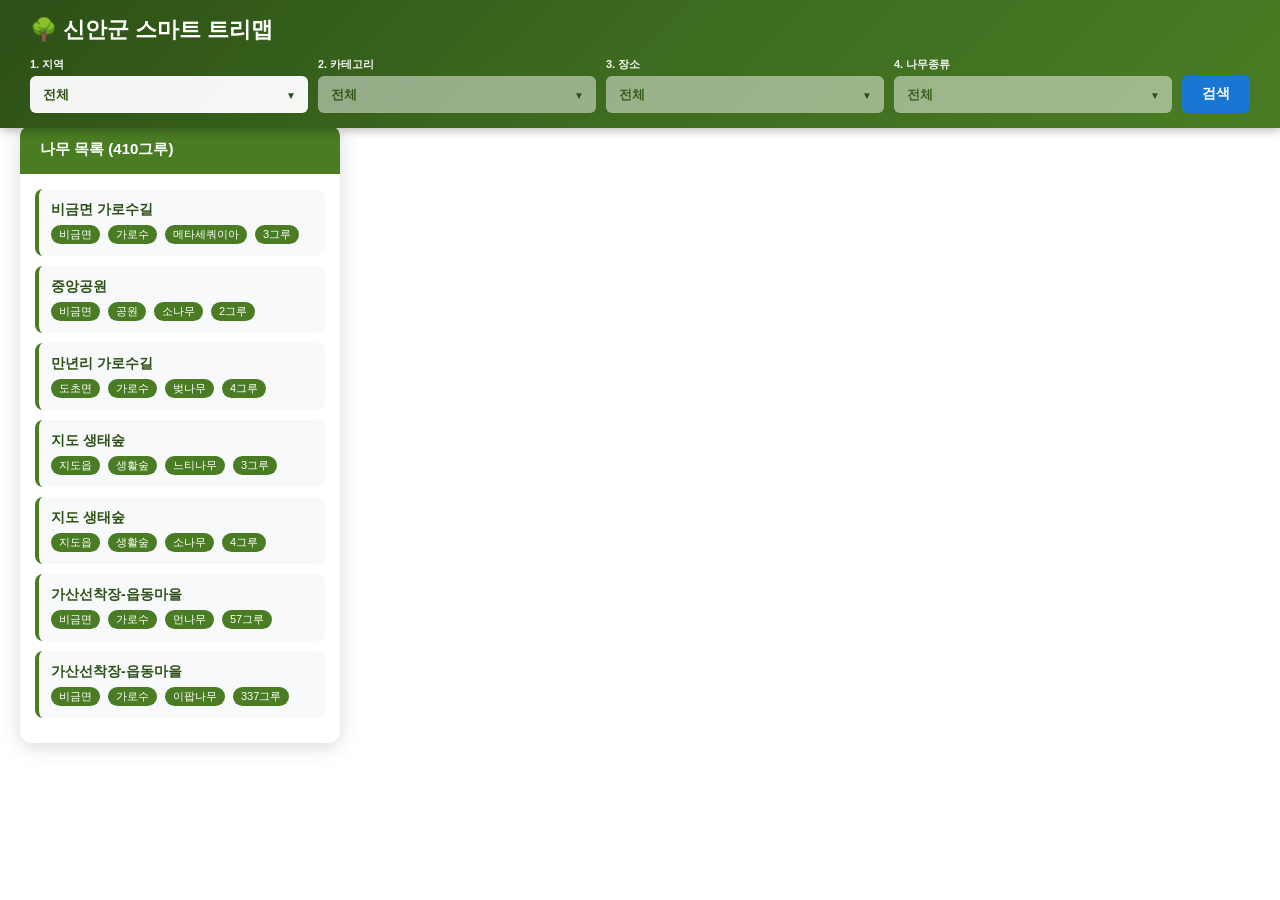
<file: sstree_view/open_23.html>
<!-- 제미나이 에서 수정 함 마커 이미지로 표시, 갤러리 라이트 Box 구현, 갤러리 화살표, 모바일 스와이프 기능 추가 2025.10.27-->
<!DOCTYPE html>
<html lang="ko">
<head>
    <meta charset="UTF-8">
    <meta name="viewport" content="width=device-width, initial-scale=1.0">
    <title>신안군 스마트 트리맵 (스와이프 기능 적용)</title>
    
    <script type="text/javascript" src="https://dapi.kakao.com/v2/maps/sdk.js?appkey=257fdd3647dd6abdb05eae8681106514"></script>
    
    <style>
        /* --- 1. 기본 스타일 --- */
        * {
            margin: 0;
            padding: 0;
            box-sizing: border-box;
        }

        body {
            font-family: -apple-system, BlinkMacSystemFont, 'Segoe UI', 'Malgun Gothic', sans-serif;
            overflow: hidden; 
            height: 100vh;
        }

        #map {
            width: 100vw;
            height: 100vh;
        }

        ::-webkit-scrollbar {
            width: 6px;
        }
        ::-webkit-scrollbar-track {
            background: #f1f1ff;
        }
        ::-webkit-scrollbar-thumb {
            background: #4a7c24;
            border-radius: 3px;
        }

        /* --- 2. 헤더 및 필터 --- */
        .main-header {
            position: fixed;
            top: 0;
            left: 0;
            right: 0;
            background: linear-gradient(135deg, #2d5016 0%, #3d6b1f 50%, #4a7c24 100%);
            color: white;
            padding: 15px 30px;
            box-shadow: 0 2px 10px rgba(0,0,0,0.3);
            z-index: 1000;
        }

        .header-content {
            max-width: 1600px;
            margin: 0 auto;
        }

        .title-section {
            display: flex;
            align-items: center;
            gap: 12px;
            margin-bottom: 12px;
        }

        .title-section h1 {
            font-size: 22px;
            font-weight: 700;
        }

        .filter-section {
            display: grid;
            grid-template-columns: repeat(4, 1fr) auto;
            gap: 10px;
            align-items: end;
        }

        .filter-group {
            position: relative;
        }

        .filter-label {
            display: block;
            font-size: 11px;
            margin-bottom: 4px;
            font-weight: 600;
            opacity: 0.95;
        }

        select {
            width: 100%;
            padding: 10px 35px 10px 12px;
            border: 1px solid rgba(255,255,255,0.3);
            border-radius: 6px;
            background: rgba(255,255,255,0.95);
            font-size: 13px;
            font-weight: 600;
            cursor: pointer;
            appearance: none;
            transition: all 0.2s;
            color: #2d5016;
        }

        select:focus {
            outline: none;
            border-color: #4a7c24;
            box-shadow: 0 0 0 2px rgba(74, 124, 36, 0.2);
        }

        select:disabled {
            opacity: 0.5;
            cursor: not-allowed;
        }

        .filter-group::after {
            content: '▼';
            position: absolute;
            right: 12px;
            bottom: 12px;
            pointer-events: none;
            color: #2d5016;
            font-size: 10px;
        }

        .btn-search {
            padding: 10px 20px;
            background: #1976d2;
            color: white;
            border: none;
            border-radius: 6px;
            font-size: 14px;
            font-weight: 600;
            cursor: pointer;
            transition: all 0.2s;
        }

        .btn-search:hover {
            background: #1565c0;
            transform: translateY(-1px);
        }
        
        /* --- 3. 커스텀 마커 (원형 썸네일) --- */
        .tree-marker {
            width: 48px;
            height: 48px;
            background-color: #4a7c24; 
            background-size: cover; 
            background-position: center;
            border: 4px solid white;
            border-radius: 50%; 
            display: flex;
            align-items: center;
            justify-content: center;
            font-size: 24px;
            color: white;
            cursor: pointer;
            box-shadow: 0 3px 10px rgba(0,0,0,0.3);
            transition: all 0.2s;
        }

        .tree-marker:hover {
            transform: scale(1.15);
            box-shadow: 0 5px 15px rgba(0,0,0,0.4);
        }

        /* --- 4. 정보 팝업 (디자인 수정본) --- */
        .info-popup {
            display: none;
            position: fixed;
            top: 50%;
            left: 50%;
            transform: translate(-50%, -50%);
            width: 600px;
            max-width: 90vw;
            max-height: 85vh;
            background: white;
            border-radius: 20px;
            box-shadow: 0 10px 40px rgba(0,0,0,0.3);
            z-index: 2000;
            overflow: hidden;
            animation: popupSlide 0.3s ease-out;
        }
        
        .info-popup.active { 
            display: block; 
        }

        @keyframes popupSlide {
            from {
                transform: translate(-50%, -50%) scale(0.9);
                opacity: 0;
            }
            to {
                transform: translate(-50%, -50%) scale(1);
                opacity: 1;
            }
        }

        .popup-overlay {
            display: none;
            position: fixed;
            top: 0;
            left: 0;
            width: 100vw;
            height: 100vh;
            background: rgba(0,0,0,0.5);
            z-index: 1999;
        }

        .popup-overlay.active {
            display: block;
        }

        .popup-header {
            background: linear-gradient(135deg, #2d5016, #4a7c24);
            color: white;
            padding: 20px 25px;
            position: relative;
        }

        .popup-title {
            font-size: 22px;
            font-weight: 700;
            margin-bottom: 8px;
        }

        .popup-subtitle {
            font-size: 14px;
            opacity: 0.9;
        }

        .close-btn {
            position: absolute;
            top: 15px;
            right: 15px;
            width: 36px;
            height: 36px;
            background: rgba(255,255,255,0.2);
            border: none;
            border-radius: 50%;
            color: white;
            font-size: 24px;
            cursor: pointer;
            display: flex;
            align-items: center;
            justify-content: center;
            transition: all 0.2s;
        }

        .close-btn:hover {
            background: rgba(255,255,255,0.3);
            transform: rotate(90deg);
        }

        .popup-body {
            padding: 25px;
            max-height: calc(85vh - 150px);
            overflow-y: auto;
        }

        .info-section {
            margin-bottom: 25px;
        }

        .section-header {
            display: flex;
            align-items: center;
            gap: 8px;
            font-size: 16px;
            font-weight: 700;
            color: #2d5016;
            margin-bottom: 15px;
        }

        .info-row {
            display: grid;
            grid-template-columns: 120px 1fr;
            gap: 15px;
            padding: 10px 0;
        }
        
        .info-label {
            font-weight: 600;
            color: #666;
        }

        .info-value {
            color: #333;
        }

        .highlight {
            color: #4a7c24;
            font-weight: 700;
        }

        .description {
            line-height: 1.7;
            color: #555;
            margin-top: 10px;
        }

        .gallery {
            display: grid;
            grid-template-columns: repeat(3, 1fr);
            gap: 10px;
            margin-top: 15px;
        }

        .gallery-item {
            position: relative;
            padding-bottom: 100%;
            border-radius: 10px;
            overflow: hidden;
            cursor: pointer;
            box-shadow: 0 2px 8px rgba(0,0,0,0.1);
            transition: all 0.2s;
        }

        .gallery-item:hover {
            transform: translateY(-3px);
            box-shadow: 0 4px 12px rgba(0,0,0,0.2);
        }

        .gallery-item img {
            position: absolute;
            top: 0;
            left: 0;
            width: 100%;
            height: 100%;
            object-fit: cover;
        }
        
        /* --- 5. 목록 패널 --- */
        .list-panel {
            position: fixed;
            top: 125px; 
            left: 20px;
            width: 320px;
            max-height: calc(100vh - 145px); 
            background: white;
            border-radius: 12px;
            box-shadow: 0 4px 20px rgba(0,0,0,0.15);
            overflow: hidden;
            z-index: 999;
            display: flex;
            flex-direction: column;
            transition: all 0.3s ease-out;
        }

        .list-header {
            background: #4a7c24;
            color: white;
            padding: 15px 20px;
            font-size: 15px;
            font-weight: 700;
        }

        .list-content {
            flex: 1;
            overflow-y: auto;
            padding: 15px;
        }

        .list-item {
            background: #f8f9fa;
            border-left: 4px solid #4a7c24;
            padding: 12px;
            margin-bottom: 10px;
            border-radius: 8px;
            cursor: pointer;
            transition: all 0.2s;
        }

        .list-item:hover {
            background: #e8f5e9;
            transform: translateX(5px);
            box-shadow: 0 2px 8px rgba(0,0,0,0.1);
        }

        .list-item-title {
            font-size: 14px;
            font-weight: 700;
            color: #2d5016;
            margin-bottom: 6px;
        }

        .list-item-info {
            font-size: 12px;
            color: #666;
            display: flex;
            gap: 8px;
            flex-wrap: wrap;
        }

        .badge {
            background: #4a7c24;
            color: white;
            padding: 2px 8px;
            border-radius: 10px;
            font-size: 11px;
        }

        .empty-state {
            text-align: center;
            padding: 40px 20px;
            color: #999;
        }

        /* --- 6. 라이트박스 (스와이프 기능 포함) --- */
        .lightbox {
            display: none; 
            position: fixed;
            z-index: 3000; 
            top: 0;
            left: 0;
            width: 100%;
            height: 100%;
            background-color: rgba(0, 0, 0, 0.85); 
            opacity: 0;
            transition: opacity 0.3s ease;
            pointer-events: none; 
        }

        .lightbox.active {
            display: flex; 
            align-items: center;
            justify-content: center;
            opacity: 1; 
            pointer-events: auto; 
        }

        .lightbox-content {
            max-width: 90vw; 
            max-height: 90vh; 
            object-fit: contain; 
            transform: scale(0.9);
            transition: transform 0.3s ease;
        }
        
        .lightbox.active .lightbox-content {
            transform: scale(1);
        }

        .lightbox-close {
            position: absolute;
            top: 20px;
            right: 35px;
            color: #f1f1f1;
            font-size: 40px;
            font-weight: bold;
            cursor: pointer;
            transition: 0.2s;
        }

        .lightbox-close:hover {
            color: #bbb;
        }
        
        /* (신규) 라이트박스 화살표 */
        .lightbox-prev,
        .lightbox-next {
            position: absolute;
            top: 50%;
            transform: translateY(-50%);
            font-size: 30px;
            font-weight: bold;
            color: white;
            cursor: pointer;
            padding: 16px;
            user-select: none; /* 텍스트 선택 방지 */
            transition: 0.2s;
        }

        .lightbox-prev { left: 15px; }
        .lightbox-next { right: 15px; }

        .lightbox-prev:hover,
        .lightbox-next:hover {
            color: #bbb;
        }


        /* --- 7. 모바일 반응형 --- */
        @media (max-width: 768px) {
            .main-header {
                padding: 15px;
            }
            .title-section h1 {
                font-size: 18px;
            }
            .filter-section {
                grid-template-columns: 1fr 1fr;
            }
            .filter-section .btn-search {
                grid-column: 1 / -1;
            }
        /* (수정) max-height 제거, border-radius는 유지 */
            .list-panel {
                top: auto; 
                bottom: 0; 
                left: 0;
                width: 100%;
                /* max-height: 40vh; <-- 이 줄 삭제 */
                border-radius: 20px 20px 0 0; 
            }

            /* (신규) 헤더를 클릭 가능하게 변경 */
            .list-header {
                cursor: pointer;
                user-select: none; /* 텍스트 드래그 방지 */
            }

            /* (신규) 목록 콘텐츠 기본 상태: 숨김 */
            .list-content {
                max-height: 0; /* 높이 0으로 접기 */
                padding-top: 0;
                padding-bottom: 0;
                overflow: hidden;
                transition: all 0.3s ease-out; /* 부드럽게 열리기 */
            }
            
            /* (신규) 활성화 상태: 목록 콘텐츠 보이기 */
            .list-panel.active .list-content {
                max-height: 40vh; /* (수정) 180px -> 40vh (화면 40% 높이) */
                padding-top: 15px;
                padding-bottom: 15px;
                overflow-y: auto; /* (중요) 스크롤 기능 활성화 */
            }


            .gallery {
                grid-template-columns: 1fr 1fr;
            }
            .info-row {
                grid-template-columns: 100px 1fr;
            }

            /* (신규) 모바일에서 화살표 숨기기 */
            .lightbox-prev,
            .lightbox-next {
                display: none;
            }
        }
    </style>
</head>
<body>
    
    <div class="main-header">
        <div class="header-content">
            <div class="title-section">
                <h1>🌳 신안군 스마트 트리맵</h1>
            </div>
            
            <div class="filter-section">
                <div class="filter-group">
                    <label class="filter-label">1. 지역</label>
                    <select id="region-select" onchange="onRegionChange()">
                        <option value="">전체</option>
                        <option value="비금면">비금면</option>
                        <option value="도초면">도초면</option>
                        <option value="지도읍">지도읍</option>
                        <option value="압해읍">압해읍</option>
                    </select>
                </div>
                <div class="filter-group">
                    <label class="filter-label">2. 카테고리</label>
                    <select id="category-select" onchange="onCategoryChange()" disabled>
                        <option value="">전체</option>
                        <option value="공원">공원</option>
                        <option value="생활숲">생활숲</option>
                        <option value="가로수">가로수</option>
                    </select>
                </div>
                <div class="filter-group">
                    <label class="filter-label">3. 장소</label>
                    <select id="place-select" onchange="onPlaceChange()" disabled>
                        <option value="">전체</option>
                    </select>
                </div>
                <div class="filter-group">
                    <label class="filter-label">4. 나무종류</label>
                    <select id="tree-select" disabled>
                        <option value="">전체</option>
                    </select>
                </div>
                <button class="btn-search" onclick="applyFilters()">검색</button>
            </div>
        </div>
    </div>

    <div id="map"></div>

    <div class="list-panel">
        <div class="list-header" onclick="toggleListPanel()">
            나무 목록 (<span id="tree-count">0</span>그루)
        </div>
        <div class="list-content" id="tree-list">
             <div class="empty-state">데이터를 불러오는 중...</div>
        </div>
    </div>

    <div class="popup-overlay" id="popup-overlay" onclick="closePopup()"></div>

    <div class="info-popup" id="info-popup">
        <div class="popup-header">
            <button class="close-btn" onclick="closePopup()">×</button>
            <div class="popup-title" id="popup-title"></div>
            <div class="popup-subtitle" id="popup-subtitle"></div>
        </div>
        <div class="popup-body">
            <div class="info-section">
                <div class="section-header">🌳 기본 정보</div>
                <div class="info-row">
                    <div class="info-label">위치</div>
                    <div class="info-value" id="info-location"></div>
                </div>
                <div class="info-row">
                    <div class="info-label">유형</div>
                    <div class="info-value" id="info-category"></div>
                </div>
                <div class="info-row">
                    <div class="info-label">주요 수종</div>
                    <div class="info-value highlight" id="info-tree"></div>
                </div>
                <div class="info-row">
                    <div class="info-label">나무 수량</div>
                    <div class="info-value highlight" id="info-count"></div>
                </div>
            </div>
            <div class="info-section">
                <div class="section-header">📋 상세 정보</div>
                <div class="info-row">
                    <div class="info-label">조성 연도</div>
                    <div class="info-value" id="info-year"></div>
                </div>
                <div class="info-row">
                    <div class="info-label">면적</div>
                    <div class="info-value" id="info-area"></div>
                </div>
                <div class="info-row">
                    <div class="info-label">관리 기관</div>
                    <div class="info-value" id="info-manager"></div>
                </div>
                <div class="description" id="info-description"></div>
            </div>
            <div class="info-section">
                <div class="section-header">📷 갤러리</div>
                <div class="gallery" id="gallery"></div>
            </div>
        </div>
    </div>

    <div class="lightbox" id="lightbox">
        <span class="lightbox-close" onclick="closeLightbox()">&times;</span>
        
        <a class="lightbox-prev" onclick="showPrevImage()">&#10094;</a>
        <a class="lightbox-next" onclick="showNextImage()">&#10095;</a>
        
        <img class="lightbox-content" id="lightbox-img" alt="확대 이미지">
    </div>

    <script>
        // --- 1. 전역 변수 ---
        let map;
        let markers = []; 
        let allTreeData = []; 
        let filteredData = []; 
        let lightboxElement; 
        
        // (신규) 라이트박스 스와이프 상태 변수
        let currentGalleryImages = []; // 현재 갤러리 이미지 목록
        let currentImageIndex = 0;   // 현재 보고 있는 이미지 순서
        let touchStartX = 0;         // 터치 시작 X좌표
        let touchEndX = 0;           // 터치 종료 X좌표

        // --- 2. 초기화 함수 ---
        async function loadAndInitMap() {
            try {
                const response = await fetch('./tree-data.json'); 
                if (!response.ok) {
                    throw new Error('데이터를 불러오는 데 실패했습니다.');
                }
                allTreeData = await response.json(); 
                filteredData = [...allTreeData];
                
                initMap(); 

                // (수정) 라이트박스 초기화 + 스와이프 이벤트 추가
                lightboxElement = document.getElementById('lightbox');
                
                // 배경 클릭 닫기
                lightboxElement.addEventListener('click', (e) => {
                    if (e.target === e.currentTarget) {
                        closeLightbox();
                    }
                });

                // (신규) 모바일 스와이프 이벤트 리스너
                lightboxElement.addEventListener('touchstart', (e) => {
                    // 이미지를 클릭했을 때만 스와이프 시작
                    if (e.target.classList.contains('lightbox-content')) {
                         touchStartX = e.changedTouches[0].screenX;
                    }
                }, { passive: true });

                lightboxElement.addEventListener('touchend', (e) => {
                    if (touchStartX === 0) return; // touchstart가 이미지에서 시작되지 않았으면 무시
                    
                    touchEndX = e.changedTouches[0].screenX;
                    handleSwipeGesture(); // 스와이프 처리 함수 호출
                }, { passive: true });

            } catch (error) {
                console.error(error);
                // ... (에러 처리)
            }
        }
        
        function initMap() {
            if (typeof kakao === 'undefined' || !kakao.maps) {
                console.log('카카오맵 API 로드 실패');
                updateList(filteredData);
                return;
            }

            const container = document.getElementById('map');
            const options = {
                center: new kakao.maps.LatLng(34.8, 126.0),
                level: 9
            };
            map = new kakao.maps.Map(container, options);
            
            displayMarkers(filteredData);
            updateList(filteredData);
        }

        // --- 3. 마커 및 목록 표시 ---
        function displayMarkers(data) {
            if (!map) return;

            markers.forEach(m => m.setMap(null));
            markers = [];

            const selectedTree = document.getElementById('tree-select').value;
            
            data.forEach(item => {
                
                const imageUrl = (item.images && item.images.length > 0) ? item.images[0] : null;
                const defaultIcon = item.category === '공원' ? '🌳' : item.category === '생활숲' ? '🌲' : '🌴';

                if (selectedTree && item.trees && item.trees.length > 0) {
                    // --- 개별 나무 마커 ---
                    item.trees.forEach((tree, index) => {
                        const position = new kakao.maps.LatLng(tree.lat, tree.lng);
                        const content = document.createElement('div');
                        content.className = 'tree-marker';
                        
                        if (imageUrl) {
                            content.style.backgroundImage = `url(${imageUrl})`;
                        } else {
                            content.innerHTML = defaultIcon;
                        }

                        content.onclick = () => showTreeDetail(item.id, tree.treeId);
                        content.title = tree.treeName; 
                        
                        const overlay = new kakao.maps.CustomOverlay({
                            position: position,
                            content: content,
                            yAnchor: 0.5,
                            zIndex: 100
                        });
                        
                        overlay.setMap(map);
                        markers.push(overlay);
                    });
                } else {
                    // --- 장소 대표 마커 ---
                    const position = new kakao.maps.LatLng(item.lat, item.lng);
                    const content = document.createElement('div');
                    content.className = 'tree-marker';

                    if (imageUrl) {
                        content.style.backgroundImage = `url(${imageUrl})`;
                    } else {
                        content.innerHTML = defaultIcon;
                    }
                    
                    content.onclick = () => showPopup(item.id);
                    content.title = item.place;
                    
                    const overlay = new kakao.maps.CustomOverlay({
                        position: position,
                        content: content,
                        yAnchor: 0.5,
                        zIndex: 100
                    });
                    
                    overlay.setMap(map);
                    markers.push(overlay);
                }
            });

            // 지도 범위 조절
            if (markers.length > 0) {
                const bounds = new kakao.maps.LatLngBounds();
                data.forEach(item => {
                    if (selectedTree && item.trees && item.trees.length > 0) {
                        item.trees.forEach(tree => {
                            bounds.extend(new kakao.maps.LatLng(tree.lat, tree.lng));
                        });
                    } else {
                        bounds.extend(new kakao.maps.LatLng(item.lat, item.lng));
                    }
                });
                map.setBounds(bounds);
                console.log('지도 범위 조정 완료');
            } else if (map) {
                // 필터 결과가 없어 마커가 0개일 때 기본 위치로 이동
                 map.setCenter(new kakao.maps.LatLng(34.8, 126.0));
                 map.setLevel(9);
            }
        }

        function updateList(data) {
            const listContainer = document.getElementById('tree-list');
            const countElement = document.getElementById('tree-count');
            
            const totalCount = data.reduce((sum, item) => sum + item.count, 0);
            countElement.textContent = totalCount;

            if (data.length === 0) {
                listContainer.innerHTML = '<div class="empty-state">검색 결과가 없습니다</div>';
                return;
            }

            listContainer.innerHTML = data.map(item => `
                <div class="list-item" onclick="showPopup(${item.id})">
                    <div class="list-item-title">${item.place}</div>
                    <div class="list-item-info">
                        <span class="badge">${item.region}</span>
                        <span class="badge">${item.category}</span>
                        <span class="badge">${item.tree}</span>
                        <span class="badge">${item.count}그루</span>
                    </div>
                </div>
            `).join('');
        }

        // --- 4. 필터 함수 ---
        function onRegionChange() {
            const region = document.getElementById('region-select').value;
            const categorySelect = document.getElementById('category-select');
            const placeSelect = document.getElementById('place-select');
            const treeSelect = document.getElementById('tree-select');
            categorySelect.value = '';
            placeSelect.value = '';
            treeSelect.value = '';
            placeSelect.innerHTML = '<option value="">전체</option>';
            treeSelect.innerHTML = '<option value="">전체</option>';
            if (region) {
                categorySelect.disabled = false;
            } else {
                categorySelect.disabled = true;
                placeSelect.disabled = true;
                treeSelect.disabled = true;
            }
        }

        function onCategoryChange() {
            const region = document.getElementById('region-select').value;
            const category = document.getElementById('category-select').value;
            const placeSelect = document.getElementById('place-select');
            const treeSelect = document.getElementById('tree-select');
            placeSelect.value = '';
            treeSelect.value = '';
            treeSelect.innerHTML = '<option value="">전체</option>';
            if (category) {
                placeSelect.disabled = false;
                const places = [...new Set(allTreeData 
                    .filter(t => t.region === region && t.category === category)
                    .map(t => t.place))];
                placeSelect.innerHTML = '<option value="">전체</option>' +
                    places.map(p => `<option value="${p}">${p}</option>`).join('');
            } else {
                placeSelect.disabled = true;
                placeSelect.innerHTML = '<option value="">전체</option>';
                treeSelect.disabled = true;
            }
        }
        
        function onPlaceChange() {
            const region = document.getElementById('region-select').value;
            const category = document.getElementById('category-select').value;
            const place = document.getElementById('place-select').value;
            const treeSelect = document.getElementById('tree-select');
            treeSelect.value = '';
            if (place) {
                treeSelect.disabled = false;
                const trees = [...new Set(allTreeData
                    .filter(t => t.region === region && t.category === category && t.place === place)
                    .map(t => t.tree))];
                treeSelect.innerHTML = '<option value="">전체</option>' +
                    trees.map(tr => `<option value="${tr}">${tr}</option>`).join('');
            } else {
                treeSelect.disabled = false;
                const trees = [...new Set(allTreeData
                    .filter(t => t.region === region && t.category === category)
                    .map(t => t.tree))];
                treeSelect.innerHTML = '<option value="">전체</option>' +
                    trees.map(tr => `<option value="${tr}">${tr}</option>`).join('');
            }
        }

        function applyFilters() {
            const region = document.getElementById('region-select').value;
            const category = document.getElementById('category-select').value;
            const place = document.getElementById('place-select').value;
            const tree = document.getElementById('tree-select').value;

            filteredData = allTreeData.filter(item => { 
                return (!region || item.region === region) &&
                       (!category || item.category === category) &&
                       (!place || item.place === place) &&
                       (!tree || item.tree === tree);
            });

            displayMarkers(filteredData);
            updateList(filteredData);
        }

        // --- 5. 팝업 함수 ---
        function showPopup(id) {
            
			// (신규) 모바일 목록 패널 닫기
            document.querySelector('.list-panel').classList.remove('active');

            const item = allTreeData.find(d => d.id === id); 
            if (!item) return;

            resetPopupLabels(); 

            document.getElementById('popup-title').textContent = item.place;
            document.getElementById('popup-subtitle').textContent = `${item.region} · ${item.category}`;
            document.getElementById('info-location').textContent = `${item.region} ${item.place}`;
            document.getElementById('info-category').textContent = item.category;
            document.getElementById('info-tree').textContent = item.tree;
            document.getElementById('info-count').textContent = `${item.count}그루`;
            document.getElementById('info-year').textContent = `${item.year}년`;
            document.getElementById('info-area').textContent = item.area;
            document.getElementById('info-manager').textContent = item.manager;
            document.getElementById('info-description').textContent = item.description;

            // (수정) 갤러리 이미지에 onclick 이벤트 수정
            const imageList = item.images;
            const gallery = document.getElementById('gallery');
            gallery.innerHTML = imageList.map((img, index) => `
                <div class="gallery-item">
                    <img src="${img}" alt="갤러리" onclick='openLightbox(${JSON.stringify(imageList)}, ${index})'>
                </div>
            `).join('');

            document.getElementById('popup-overlay').classList.add('active');
            document.getElementById('info-popup').classList.add('active');

            if (map) {
                map.setCenter(new kakao.maps.LatLng(item.lat, item.lng));
                map.setLevel(5);
            }
        }
        
        function showTreeDetail(placeId, treeId) {

            // (신규) 모바일 목록 패널 닫기
            document.querySelector('.list-panel').classList.remove('active');


            const place = allTreeData.find(d => d.id === placeId);
            if (!place) return;

            const tree = place.trees.find(t => t.treeId === treeId);
            if (!tree) return;
            
            resetPopupLabels(); 
            
            document.getElementById('popup-title').textContent = tree.treeName;
            document.getElementById('popup-subtitle').textContent = `${place.region} · ${place.place}`;
            document.getElementById('info-location').textContent = `${place.region} ${place.place}`;
            document.getElementById('info-category').textContent = place.category;
            document.getElementById('info-tree').textContent = tree.treeType || place.tree; 
            document.getElementById('info-count').textContent = '1그루 (개별 나무)';

            const infoYear = document.getElementById('info-year');
            const infoArea = document.getElementById('info-area');
            const infoManager = document.getElementById('info-manager');
            const infoDescription = document.getElementById('info-description');

            infoYear.parentElement.querySelector('.info-label').textContent = '나무 나이';
            infoYear.textContent = `${tree.age}년`;
            
            infoArea.parentElement.querySelector('.info-label').textContent = '수고 / 흉고직경';
            infoArea.textContent = `${tree.height} / ${tree.diameter}`;
            
            infoManager.parentElement.querySelector('.info-label').textContent = '건강상태';
            infoManager.textContent = tree.health;

            infoDescription.textContent = `이 나무는 ${tree.treeType || place.tree} 나무로, 높이 ${tree.height}, 흉고직경 ${tree.diameter}의 ${tree.health} 상태입니다. ${place.place}에 위치하고 있으며, 나무 나이는 약 ${tree.age}년입니다.`;

            // (수정) 갤러리 이미지에 onclick 이벤트 수정
            const imageList = place.images;
            const gallery = document.getElementById('gallery');
            gallery.innerHTML = imageList.map((img, index) => `
                <div class="gallery-item">
                    <img src="${img}" alt="나무 사진" onclick='openLightbox(${JSON.stringify(imageList)}, ${index})'>
                </div>
            `).join('');

            document.getElementById('popup-overlay').classList.add('active');
            document.getElementById('info-popup').classList.add('active');

            if (map) {
                map.setCenter(new kakao.maps.LatLng(tree.lat, tree.lng));
                map.setLevel(4);
            }
        }

        function resetPopupLabels() {
            document.getElementById('info-year').parentElement.querySelector('.info-label').textContent = '조성 연도';
            document.getElementById('info-area').parentElement.querySelector('.info-label').textContent = '면적';
            document.getElementById('info-manager').parentElement.querySelector('.info-label').textContent = '관리 기관';
        }

        function closePopup() {
            document.getElementById('popup-overlay').classList.remove('active');
            document.getElementById('info-popup').classList.remove('active');
        }

       // --- (신규) 모바일 목록 패널 토글 함수 ---
        function toggleListPanel() {
            // 768px 이하 모바일 화면에서만 작동
            if (window.innerWidth <= 768) { 
                document.querySelector('.list-panel').classList.toggle('active');
            }
        }

        // --- 6. (수정) 라이트박스 함수들 (스와이프 기능 포함) ---
        
        /**
         * (수정) 라이트박스를 엽니다.
         * @param {string[]} imageList - 갤러리 이미지 URL 배열
         * @param {number} index - 클릭된 이미지의 순서(index)
         */
        function openLightbox(imageList, index) {
            if (!lightboxElement || !imageList || imageList.length === 0) return;
            
            // 전역 변수에 현재 갤러리 상태 저장
            currentGalleryImages = imageList;
            currentImageIndex = index;
            
            // 새 이미지 표시 함수 호출
            updateLightboxImage(); 
            
            lightboxElement.classList.add('active');
        }

        /**
         * (수정) 라이트박스를 닫습니다.
         */
        function closeLightbox() {
            if (!lightboxElement) return;
            lightboxElement.classList.remove('active');
            document.getElementById('lightbox-img').src = '';
            
            // 상태 초기화
            currentGalleryImages = [];
            currentImageIndex = 0;
            touchStartX = 0;
            touchEndX = 0;
        }

        /**
         * (신규) 현재 인덱스를 기반으로 라이트박스 이미지를 업데이트합니다.
         */
        function updateLightboxImage() {
            if (currentGalleryImages.length === 0) return;
            
            const newImageUrl = currentGalleryImages[currentImageIndex];
            document.getElementById('lightbox-img').src = newImageUrl;
        }

        /**
         * (신규) 다음 이미지 표시 (PC 화살표용)
         */
        function showNextImage() {
            currentImageIndex++;
            if (currentImageIndex >= currentGalleryImages.length) {
                currentImageIndex = 0;
            }
            updateLightboxImage();
        }

        /**
         * (신규) 이전 이미지 표시 (PC 화살표용)
         */
        function showPrevImage() {
            currentImageIndex--;
            if (currentImageIndex < 0) {
                currentImageIndex = currentGalleryImages.length - 1; 
            }
            updateLightboxImage();
        }

        /**
         * (신규) 모바일 스와이프 제스처를 처리합니다.
         */
        function handleSwipeGesture() {
            if (touchStartX === 0 || touchEndX === 0) return; 

            const swipeThreshold = 50; // 최소 50px 스와이프
            const swipeDistance = touchStartX - touchEndX;

            if (swipeDistance > swipeThreshold) {
                // 왼쪽으로 스와이프 (다음 이미지)
                showNextImage();
            } else if (swipeDistance < -swipeThreshold) {
                // 오른쪽으로 스와_이프 (이전 이미지)
                showPrevImage();
            }
            
            // 좌표 초기화
            touchStartX = 0;
            touchEndX = 0;
        }


        // --- 7. 시작 ---
        window.onload = loadAndInitMap; 
    </script>
</body>
</html>
</file>
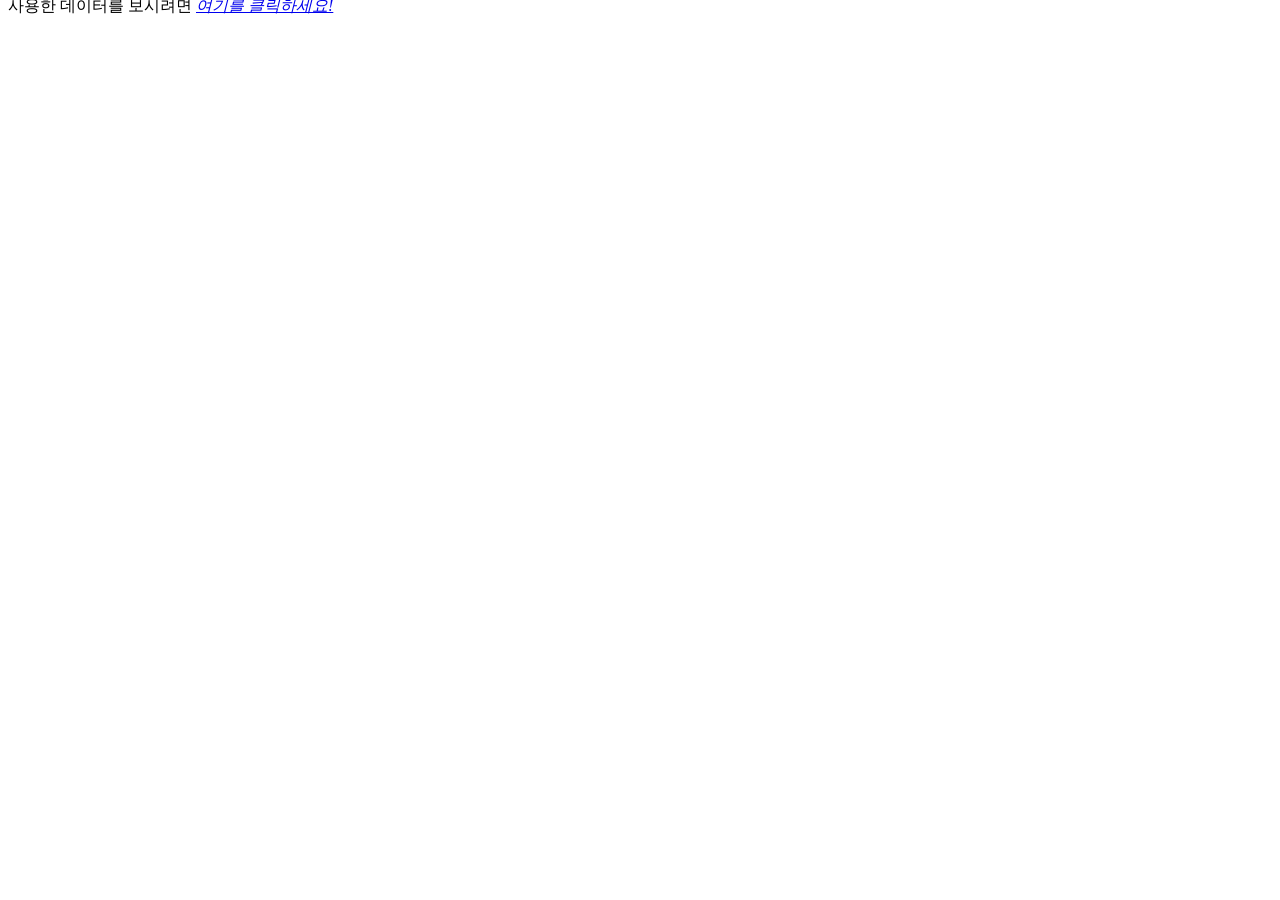
<file: sstree_view/open_map/navi.html>
<!DOCTYPE html>
<html>
<head>
    <meta charset="utf-8">
    <title>마커 클러스터러 사용하기</title>
    
</head>
<body>
<p style="margin-top:-12px">
    사용한 데이터를 보시려면 
    <em class="link">
       <a href="https://apis.map.kakao.com/download/web/data/chicken.json" target="_blank">여기를 클릭하세요!</a>
    </em>
</p>
<div id="map" style="width:100%;height:350px;"></div>

<script type="text/javascript" src="//dapi.kakao.com/v2/maps/sdk.js?appkey=257fdd3647dd6abdb05eae8681106514&libraries=clusterer"></script>
<script>
    var map = new kakao.maps.Map(document.getElementById('map'), { // 지도를 표시할 div
        center : new kakao.maps.LatLng(36.2683, 127.6358), // 지도의 중심좌표 
        level : 14 // 지도의 확대 레벨 
    });
    
    // 마커 클러스터러를 생성합니다 
    var clusterer = new kakao.maps.MarkerClusterer({
        map: map, // 마커들을 클러스터로 관리하고 표시할 지도 객체 
        averageCenter: true, // 클러스터에 포함된 마커들의 평균 위치를 클러스터 마커 위치로 설정 
        minLevel: 10 // 클러스터 할 최소 지도 레벨 
    });
 
    // 데이터를 가져오기 위해 jQuery를 사용합니다
    // 데이터를 가져와 마커를 생성하고 클러스터러 객체에 넘겨줍니다
    $.get("https://apis.map.kakao.com/download/web/data/chicken.json", function(data) {
        // 데이터에서 좌표 값을 가지고 마커를 표시합니다
        // 마커 클러스터러로 관리할 마커 객체는 생성할 때 지도 객체를 설정하지 않습니다
        var markers = $(data.positions).map(function(i, position) {
            return new kakao.maps.Marker({
                position : new kakao.maps.LatLng(position.lat, position.lng)
            });
        });

        // 클러스터러에 마커들을 추가합니다
        clusterer.addMarkers(markers);
    });
</script>
</body>
</html>
</file>
